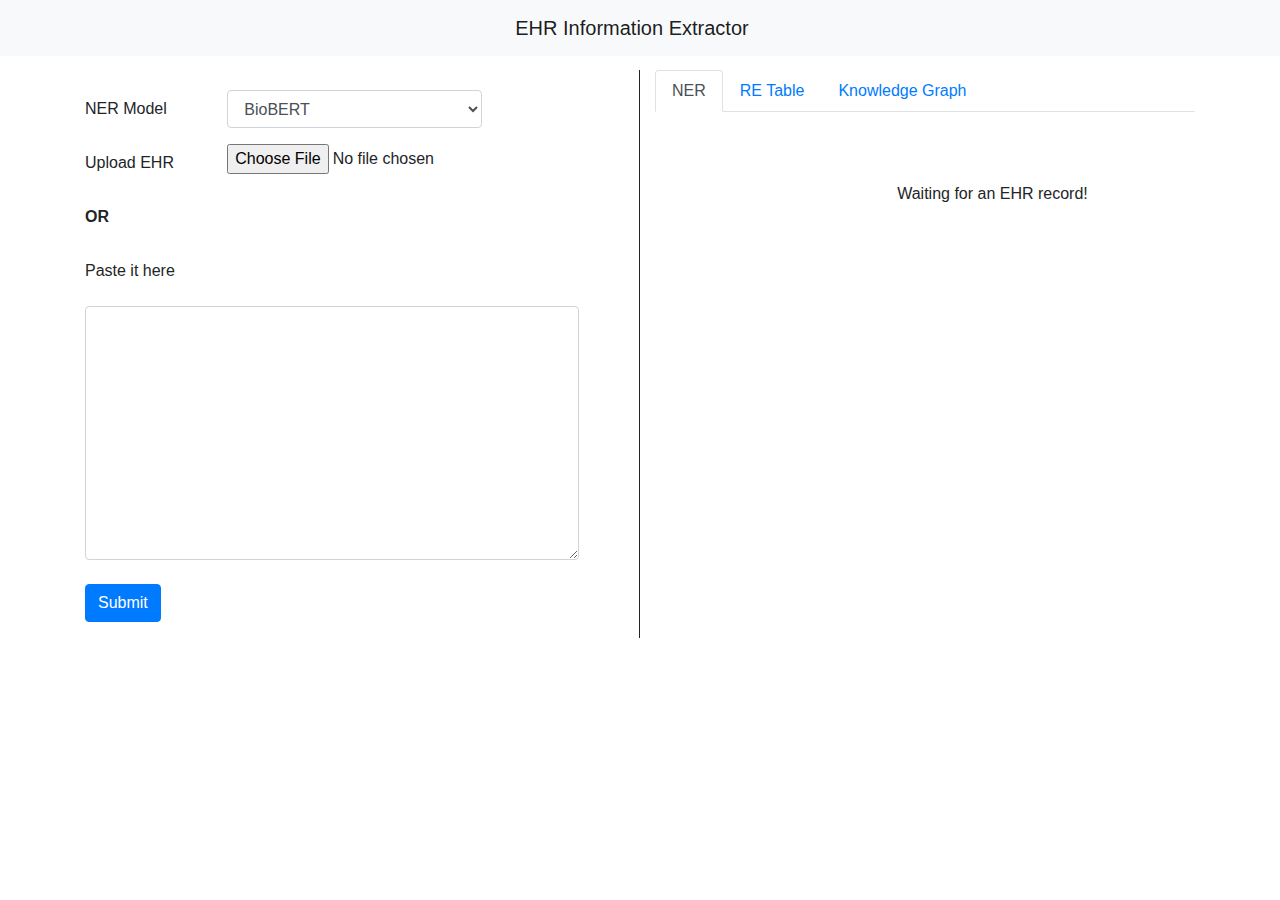
<file: front-end/index.html>
<html lang="en" class="focus-outline-visible">

<head>
	<title>EHR Information Extractor</title>
	<meta charset="utf-8">
	<meta name="viewport" content="width=device-width, initial-scale=1">
	<link rel="stylesheet" href="https://maxcdn.bootstrapcdn.com/bootstrap/4.5.0/css/bootstrap.min.css">
	<link href="https://fonts.googleapis.com/css?family=Catamaran" rel="stylesheet">
	<script src="https://ajax.googleapis.com/ajax/libs/jquery/3.5.1/jquery.min.js"></script>
	<script src="https://cdnjs.cloudflare.com/ajax/libs/popper.js/1.16.0/umd/popper.min.js"></script>
	<script src="https://maxcdn.bootstrapcdn.com/bootstrap/4.5.0/js/bootstrap.min.js"></script>
	<script src="spin.js"></script>
	<script src="ladda.js"></script>
	<link rel="stylesheet" href="ladda-themeless.min.css">
	<style>
		#taggedEhr span {
			position: relative;
			border-bottom: 1px dotted black;
			color: black;
		}

		#taggedEhr span span {
			visibility: hidden;
			width: auto;
			color: black;
			border-bottom: 0;
			font-weight: bold;
			font-family: Catamaran;
			text-align: center;
			border-radius: 5px;
			padding: 5px 5px 5px 5px;

			/* Position the tooltip */
			position: absolute;
			z-index: 1;
			bottom: 125%;
			left: 0%;
		}

		#taggedEhr span:hover span {
			visibility: visible;
		}

		@media (min-width: 768px) {
			#sidebar {
				position: fixed;
				padding-top: 70px;
				bottom: 0;
				border-right: #cdcdcd medium solid;
			}
		}

		body {
			padding-top: 70px;
			overflow: hidden;
		}

		.vertical-center {
			padding: 70px 0;
			text-align: center;
		}

		table.center {
		  margin-left:auto; 
    	  margin-right:auto;
		}

		.my-custom-scrollbar {
			position: relative;
			width: auto;
			height: 50%;
			overflow: auto;
		}

		.table-wrapper-scroll-y {
			display: block;
		}

		* {
		  scrollbar-width: thin;
		  scrollbar-color: lightgray white;
		}
		*::-webkit-scrollbar {
		  width: 12px;
		}
		*::-webkit-scrollbar-track {
		  background: white;
		}
		*::-webkit-scrollbar-thumb {
		  background-color: lightgray;
		  border-radius: 20px;
		  border: 3px solid white;
		}

		#relationTable {
			padding-left: 15px;
		}

		/* The Modal (background) */
		.modal {
		  display: none; /* Hidden by default */
		  position: fixed; /* Stay in place */
		  z-index: 1; /* Sit on top */
		  padding-top: 100px; /* Location of the box */
		  left: 0;
		  top: 0;
		  width: 100%; /* Full width */
		  height: 100%; /* Full height */
		  overflow: auto; /* Enable scroll if needed */
		  background-color: rgb(0,0,0); /* Fallback color */
		  background-color: rgba(0,0,0,0.9); /* Black w/ opacity */
		}

		/* Modal Content (image) */
		.modal-content {
		  margin: auto;
		  display: block;
		  width: 80%;
		  max-width: 700px;
		}

		/* Caption of Modal Image */
		#caption {
		  margin: auto;
		  display: block;
		  width: 80%;
		  max-width: 700px;
		  text-align: center;
		  color: #ccc;
		  padding: 10px 0;
		  height: 150px;
		}

		/* Add Animation */
		.modal-content, #caption {  
		  -webkit-animation-name: zoom;
		  -webkit-animation-duration: 0.6s;
		  animation-name: zoom;
		  animation-duration: 0.6s;
		}

		@-webkit-keyframes zoom {
		  from {-webkit-transform:scale(0)} 
		  to {-webkit-transform:scale(1)}
		}

		@keyframes zoom {
		  from {transform:scale(0)} 
		  to {transform:scale(1)}
		}

		/* The Close Button */
		.close {
		  position: absolute;
		  top: 15px;
		  right: 35px;
		  color: #f1f1f1;
		  font-size: 40px;
		  font-weight: bold;
		  transition: 0.3s;
		}

		.close:hover,
		.close:focus {
		  color: #bbb;
		  text-decoration: none;
		  cursor: pointer;
		}

		/* 100% Image Width on Smaller Screens */
		@media only screen and (max-width: 700px){
		  .modal-content {
		    width: 100%;
		  }
		}
	</style>
</head>

<body>
	<nav class="navbar navbar-light bg-light justify-content-center fixed-top" id="navigationBar">
		<a class="navbar-brand" href="#">
			EHR Information Extractor
		</a>
	</nav>
	<div class="container" role="main">
		<div class="row">
			<div class="col-md-6" style="border-right: 1px solid; padding-top: 20px;">
				<form method="POST">

					<div class="form-group row">
						<label for="inputNerModel" class="col-sm-3 col-form-label">NER Model</label>
						<div class="col-sm-6">
							<select class="form-control" id="ner-model">
								<option value="biobert">BioBERT</option>
								<option value="bilstm">BiLSTM + CRF</option>
							</select>
						</div>
					</div>

					<div class="form-group row">
						<label for="ehrFile" class="col-sm-3 col-form-label">Upload EHR</label>
						<div class="col-sm-6">
							<input type="file" class="form-control-file" id="ehrFile">
						</div>
					</div>

					<div class="form-group row" style="font-weight: bold;">
						<label class="col-sm-3 col-form-label">OR</label>
					</div>

					<div class="form-group row">
						<label for="ehrText" class="col-sm-5 col-form-label">Paste it here</label>
					</div>
					<textarea class="form-control col-sm-11" rows="10" id="ehrText" name="ehrText"
						spellcheck="false"></textarea>
					<br>

					<div class="form-group row">
						<div class="col-sm-10">
							<button type="button" class="btn btn-primary ladda-button" id="subBtn"
								data-style="expand-right">Submit</button>
						</div>
					</div>

				</form>
				<p class="d-none" id="errorText"></p>
			</div>

			<div class="col-md-6 " id="">
				<ul class="nav nav-tabs" role="tablist">

					<li class="nav-item">
						<a class="nav-link active" id="ner-tab" data-toggle="tab" href="#ner"
							aria-controls="ner" role="tab" aria-selected="true">
							<i class="bx bx-user align-middle"></i>
							<span class="align-middle">NER</span>
						</a>
					</li>
					<li class="nav-item current">
						<a class="nav-link" id="re-table-tab" data-toggle="tab" href="#re-table" aria-controls="re-table"
							role="tab" aria-selected="false">
							<i class="bx bx-message-square align-middle"></i>
							<span class="align-middle">RE Table</span>
						</a>
					</li>
					<li class="nav-item">
						<a class="nav-link" id="re-graph" href="#" aria-selected="false">
							<i class="bx bx-message-square align-middle"></i>
							<span class="align-middle">Knowledge Graph</span>
						</a>
					</li>
				</ul>
				<div class="tab-content">

					<div class="tab-pane active" id="ner" aria-labelledby="ner-tab" role="tabpanel">
						<h3 class="text-center d-none" id="nerTitle" style="padding-top: 20px; padding-bottom: 20px;">
							Tagged EHR
						</h3>
						<div id="taggedEhr" class="d-none table-wrapper-scroll-y my-custom-scrollbar">
						</div>

						<div id="ner-waiting-text" class="vertical-center offset-sm-3">
							Waiting for an EHR record!
						</div>
					</div>
					
					<div class="tab-pane" id="re-table" aria-labelledby="re-table-tab" role="tabpanel">
						<div id="re-waiting-text" class="vertical-center offset-sm-3">
							Waiting for an RE table!
						</div>

						<h3 class="text-center d-none" id="reTitle" style="padding-top: 20px; padding-bottom: 20px;">
							Relations
						</h3>

						<div id="relationTable" class="d-none table-wrapper-scroll-y my-custom-scrollbar">
						</div>
					</div>

					<div class="d-none" id="graph-img">
					</div>
					
					<div id="graphModal" class="modal">
					  <span class="close" id="graph-close-btn">&times;</span>
					  <img class="modal-content" id="img01">
					  <div id="caption"></div>
					</div>

				</div>
				<br>
			
			</div>
		</div>
	</div>
	<script>
		$(document).ready(function () {

			// Read file contents and set to text area
			$('#ehrFile').change(function () {
				var fileReader = new FileReader();
				fileReader.onload = function () {
					var data = fileReader.result;
					$("#ehrText").val(data);
				};
				fileReader.readAsText($(this).prop('files')[0]);

			});

			// Open Knowledge graph image
			$("#re-graph").on("click", function(e) {
				let knlg_graph = $("#knowledge-graph").attr("src");

				$("#graphModal").css("display", "block");
				$("#img01").attr("src", knlg_graph);
				$("#caption").html("Knowledge Graph");
				$("#navigationBar").removeClass("fixed-top");
			});

			// Close Knowledge graph image
			$("#graph-close-btn").on("click", function(e) {
				$("#graphModal").css("display", "none");
				$("#navigationBar").addClass("fixed-top");
			});

			// Print NER results on submit button click
			$("#subBtn").on("click", function (e) {
				var laddaBtn = e.currentTarget;
				var l = Ladda.create(laddaBtn);
				l.start();

				var settings = {
					"url": "http://127.0.0.1:8000/",
					"method": "POST",
					"headers": {
						"Content-Type": "application/json"
					},
					"data": JSON.stringify({
						"ehr_text": $("#ehrText").val(),
						"model_choice": $("#ner-model option:selected").val()
					}),
				};

				//POST request to API
				$.ajax(settings).done(function (response) {

					let taggedHtml = response.tagged_text;
					let reTable = response.re_table;
					let graph = response.graph;

					if (taggedHtml == '' || !taggedHtml) {
						let str =
							`<span class="text-danger">We're sorry some error occurred while trying to get the answer.</span></br>`
						$("#errorText").html(str);
						$("#errorText").removeClass("d-none");
					} else {
						$("#nerTitle").removeClass("d-none");
						$("#reTitle").removeClass("d-none");
						$("#taggedEhr").removeClass("d-none");
						$("#relationTable").removeClass("d-none");

						$("#ner-waiting-text").addClass("d-none");
						$("#re-waiting-text").addClass("d-none")

						$("#taggedEhr").html(taggedHtml);
						$("#relationTable").html(reTable);
						$("#graph-img").html(graph);
					}

					l.stop();
				});
			});
		})
	</script>
</body>

</html>
</file>
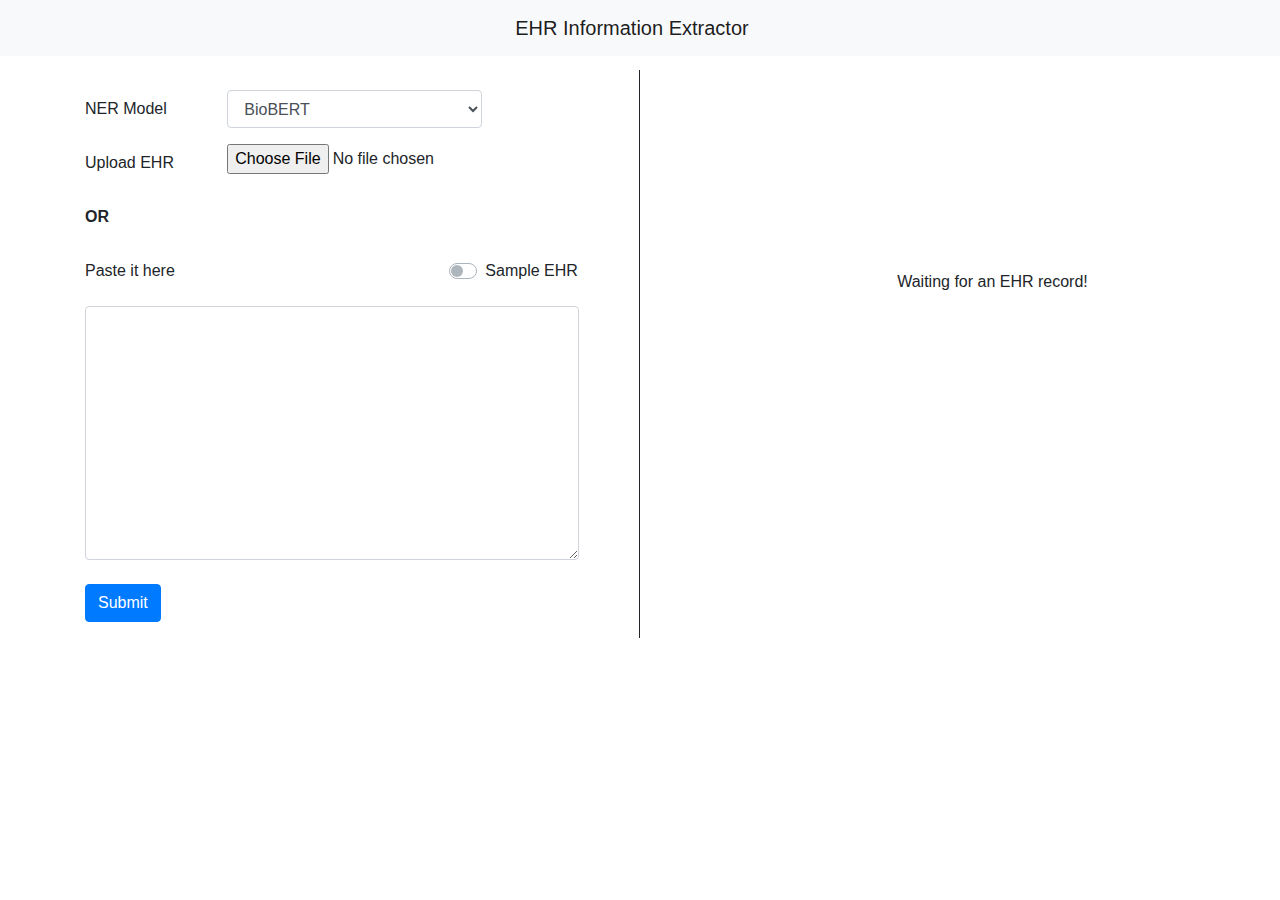
<file: front-end/ehr.html>
<html lang="en" class="focus-outline-visible">

<head>
	<title>EHR Information Extractor</title>
	<meta charset="utf-8">
	<meta name="viewport" content="width=device-width, initial-scale=1">
	<link rel="stylesheet" href="https://maxcdn.bootstrapcdn.com/bootstrap/4.5.0/css/bootstrap.min.css">
	<link href="https://fonts.googleapis.com/css?family=Catamaran" rel="stylesheet">
	<script src="https://ajax.googleapis.com/ajax/libs/jquery/3.5.1/jquery.min.js"></script>
	<script src="https://cdnjs.cloudflare.com/ajax/libs/popper.js/1.16.0/umd/popper.min.js"></script>
	<script src="https://maxcdn.bootstrapcdn.com/bootstrap/4.5.0/js/bootstrap.min.js"></script>
	<script src="spin.js"></script>
	<script src="ladda.js"></script>
	<link rel="stylesheet" href="ladda-themeless.min.css">
	<style>
		#taggedEhr span {
			position: relative;
			border-bottom: 1px dotted black;
			color: black;
		}

		#taggedEhr span span {
			visibility: hidden;
			width: auto;
			color: black;
			border-bottom: 0;
			font-weight: bold;
			font-family: Catamaran;
			text-align: center;
			border-radius: 5px;
			padding: 5px 5px 5px 5px;

			/* Position the tooltip */
			position: absolute;
			z-index: 1;
			bottom: 125%;
			left: 0%;
		}

		#taggedEhr span:hover span {
			visibility: visible;
		}

		@media (min-width: 768px) {
			#sidebar {
				position: fixed;
				padding-top: 70px;
				bottom: 0;
				border-right: #cdcdcd medium solid;
			}
		}

		body {
			padding-top: 70px;
			overflow: auto;
		}

		.vertical-center {
			padding: 200px 0;
			text-align: center;
		}

		table.center {
		  margin-left:auto; 
    	  margin-right:auto;
		}

		.my-custom-scrollbar {
			position: relative;
			width: auto;
			height: 400px;
			overflow: auto;
		}

		.table-wrapper-scroll-y {
			display: block;
		}

		* {
		  scrollbar-width: thin;
		  scrollbar-color: lightgray white;
		}
		*::-webkit-scrollbar {
		  width: 12px;
		}
		*::-webkit-scrollbar-track {
		  background: white;
		}
		*::-webkit-scrollbar-thumb {
		  background-color: lightgray;
		  border-radius: 20px;
		  border: 3px solid white;
		}

		#relationTable {
			padding-left: 15px;
		}

		/* The Modal (background) */
		.modal {
		  display: none; /* Hidden by default */
		  position: fixed; /* Stay in place */
		  z-index: 1; /* Sit on top */
		  padding-top: 100px; /* Location of the box */
		  left: 0;
		  top: 0;
		  width: 100%; /* Full width */
		  height: 100%; /* Full height */
		  overflow: auto; /* Enable scroll if needed */
		  background-color: rgb(0,0,0); /* Fallback color */
		  background-color: rgba(0,0,0,0.9); /* Black w/ opacity */
		}

		/* Modal Content (image) */
		.modal-content {
		  margin: auto;
		  display: block;
		  width: 80%;
		  max-width: 700px;
		}

		/* Caption of Modal Image */
		#caption {
		  margin: auto;
		  display: block;
		  width: 80%;
		  max-width: 700px;
		  text-align: center;
		  color: #ccc;
		  padding: 10px 0;
		  height: 150px;
		}

		/* Add Animation */
		.modal-content, #caption {  
		  -webkit-animation-name: zoom;
		  -webkit-animation-duration: 0.6s;
		  animation-name: zoom;
		  animation-duration: 0.6s;
		}

		@-webkit-keyframes zoom {
		  from {-webkit-transform:scale(0)} 
		  to {-webkit-transform:scale(1)}
		}

		@keyframes zoom {
		  from {transform:scale(0)} 
		  to {transform:scale(1)}
		}

		/* The Close Button */
		.close {
		  position: absolute;
		  top: 15px;
		  right: 35px;
		  color: #f1f1f1;
		  font-size: 40px;
		  font-weight: bold;
		  transition: 0.3s;
		}

		.close:hover,
		.close:focus {
		  color: #bbb;
		  text-decoration: none;
		  cursor: pointer;
		}

		/* 100% Image Width on Smaller Screens */
		@media only screen and (max-width: 700px){
		  .modal-content {
		    width: 100%;
		  }
		}

		.custom-control {
			padding-top: calc(.375rem + 1px); 
			padding-bottom: calc(.375rem + 1px);
		}

	</style>
</head>

<body>

	<nav class="navbar navbar-light bg-light justify-content-center fixed-top" id="navigationBar">
		<a class="navbar-brand" href="#">
			EHR Information Extractor
		</a>
	</nav>

	<div class="container" role="main">
		<div class="row">
			<div class="col-md-6" style="border-right: 1px solid; padding-top: 20px;">
				<form method="POST">

					<div class="form-group row">
						<label for="ner-model" class="col-sm-3 col-form-label">NER Model</label>
						<div class="col-sm-6">
							<select class="form-control" id="ner-model">
								<option value="biobert">BioBERT</option>
								<option value="bilstm">BiLSTM + CRF</option>
							</select>
						</div>
					</div>

					<div class="form-group row">
						<label for="ehrFile" class="col-sm-3 col-form-label">Upload EHR</label>
						<div class="col-sm-6">
							<input type="file" class="form-control-file" id="ehrFile">
						</div>
					</div>

					<div class="form-group row" style="font-weight: bold;">
						<label class="col-sm-3 col-form-label">OR</label>
					</div>

					<div class="form-group row">
						<label for="ehrText" class="col-sm-8 col-form-label">Paste it here</label>
						<div class="custom-control custom-switch float-right col-sm-4">
							<input type="checkbox" class="custom-control-input" id="sampleRecord">
							<label class="custom-control-label" for="sampleRecord">Sample EHR</label>
						</div>
					</div>
					<textarea class="form-control col-sm-11" rows="10" id="ehrText" name="ehrText"
						spellcheck="false"></textarea>
					<br>

					<div class="form-group row">
						<div class="col-sm-10">
							<button type="button" class="btn btn-primary ladda-button" id="subBtn"
								data-style="expand-right">Submit</button>
						</div>
					</div>

				</form>
				<p class="d-none" id="errorText"></p>
			</div>

			<div class="col-md-6 " id="">
				<ul class="nav nav-tabs d-none" role="tablist" id="output-tabs">

					<li class="nav-item">
						<a class="nav-link active" id="ner-tab" data-toggle="tab" href="#ner"
							aria-controls="ner" role="tab" aria-selected="true">
							<i class="bx bx-user align-middle"></i>
							<span class="align-middle">Tagged EHR</span>
						</a>
					</li>
					<li class="nav-item current">
						<a class="nav-link" id="re-table-tab" data-toggle="tab" href="#re-table" aria-controls="re-table"
							role="tab" aria-selected="false">
							<i class="bx bx-message-square align-middle"></i>
							<span class="align-middle">Relation Table</span>
						</a>
					</li>
					<li class="nav-item">
						<a class="nav-link" id="re-graph" href="#" aria-selected="false">
							<i class="bx bx-message-square align-middle"></i>
							<span class="align-middle">Knowledge Graph</span>
						</a>
					</li>

				</ul>

				<div class="tab-content">

					<div class="tab-pane active" id="ner" aria-labelledby="ner-tab" role="tabpanel">
						<h3 class="text-center d-none" id="nerTitle" style="padding-top: 20px; padding-bottom: 20px;">
							Tagged EHR
						</h3>

						<div id="taggedEhr" class="d-none table-wrapper-scroll-y my-custom-scrollbar">
						</div>

						<div id="ner-waiting-text" class="vertical-center offset-sm-3">
							Waiting for an EHR record!
						</div>

					</div>
					
					<div class="tab-pane" id="re-table" aria-labelledby="re-table-tab" role="tabpanel">

						<div id="re-waiting-text" class="vertical-center offset-sm-3">
							Waiting for an RE table!
						</div>

						<h3 class="text-center d-none" id="reTitle" style="padding-top: 20px; padding-bottom: 20px;">
							Relations
						</h3>

						<div id="relationTable" class="d-none table-wrapper-scroll-y my-custom-scrollbar">
						</div>

					</div>

					<div class="d-none" id="graph-img">
					</div>
					
					<div id="graphModal" class="modal">
					  <span class="close" id="graph-close-btn">&times;</span>
					  <img class="modal-content" id="img01">
					  <div id="caption"></div>
					</div>

				</div>

				<br>
			
			</div>
		</div>
	</div>

	<script>
		$(document).ready(function () {

			// Read file contents and set to text area
			$('#ehrFile').change(function () {
				var fileReader = new FileReader();
				fileReader.onload = function () {
					var data = fileReader.result;
					$("#ehrText").val(data);
				};
				fileReader.readAsText($(this).prop('files')[0]);

			});

			// Read sample EHR
			$("#sampleRecord").change(function () {
				// If checked
				if (this.checked) {
					var settings = {
						"url": "http://34.105.27.31:8000/sample/",
						"method": "GET",
						"headers": {
							"Content-Type": "application/json"
						},
					};

					$.ajax(settings).done(function (response) {
						let data = response.data;
						$("#ehrText").val(data);
					});

				} else {
					$("#ehrText").val("");
				}
			});

			// Open Knowledge graph image
			$("#re-graph").on("click", function(e) {
				let knlg_graph = $("#knowledge-graph").attr("src");

				$("#graphModal").css("display", "block");
				$("#img01").attr("src", knlg_graph);
				$("#caption").html("Knowledge Graph");
				$("#navigationBar").removeClass("fixed-top");
			});

			// Close Knowledge graph image
			$("#graph-close-btn").on("click", function(e) {
				$("#graphModal").css("display", "none");
				$("#navigationBar").addClass("fixed-top");
			});

			// Print NER results on submit button click
			$("#subBtn").on("click", function (e) {
				var laddaBtn = e.currentTarget;
				var l = Ladda.create(laddaBtn);
				l.start();

				var settings = {
					"url": "http://34.105.27.31:8000/",
					"method": "POST",
					"headers": {
						"Content-Type": "application/json"
					},
					"data": JSON.stringify({
						"ehr_text": $("#ehrText").val(),
						"model_choice": $("#ner-model option:selected").val()
					}),
				};

				//POST request to API
				$.ajax(settings).done(function (response) {

					let taggedHtml = response.tagged_text;
					let reTable = response.re_table;
					let graph = response.graph;

					if (taggedHtml == '' || !taggedHtml) {
						let str =
							`<span class="text-danger">We're sorry some error occurred while trying to get the answer.</span></br>`
						$("#errorText").html(str);
						$("#errorText").removeClass("d-none");
					} else {
						$("#nerTitle").removeClass("d-none");
						$("#reTitle").removeClass("d-none");
						$("#taggedEhr").removeClass("d-none");
						$("#relationTable").removeClass("d-none");
						$("#output-tabs").removeClass("d-none");

						$("#ner-waiting-text").addClass("d-none");
						$("#re-waiting-text").addClass("d-none");

						$("#knowledge-graph").attr("src", "");
						$("#img01").attr("src", "");

						$("#taggedEhr").html(taggedHtml);
						$("#relationTable").html(reTable);
						$("#graph-img").html(graph);
					}

					l.stop();
				});
			});


			$(document).on("mouseenter", "#taggedEhr span", function() {
				var relGroup = $(this).attr("class").split(' ');
				for (grp of relGroup){
					try {
						$("." + grp).css("border", "2px solid red");
					} catch (e) {}
				}
			});

			$(document).on("mouseleave", "#taggedEhr span", function() {
			    var relGroup = $(this).attr("class").split(' ');
				for (grp of relGroup){
					try {
						$("." + grp).css("border", "");
						$("." + grp).css("border-bottom", "1px dotted black");
					} catch (e) {}
				}
			});
		});
	</script>
	
</body>

</html>
</file>
<file: front-end/ladda-themeless.min.css>
/*!
 * Ladda
 * http://lab.hakim.se/ladda
 * MIT licensed
 *
 * Copyright (C) 2014 Hakim El Hattab, http://hakim.se
 */.ladda-button{position:relative}.ladda-button .ladda-spinner{position:absolute;z-index:2;display:inline-block;width:32px;height:32px;top:50%;margin-top:0;opacity:0;pointer-events:none}.ladda-button .ladda-label{position:relative;z-index:3}.ladda-button .ladda-progress{position:absolute;width:0;height:100%;left:0;top:0;background:rgba(0,0,0,0.2);visibility:hidden;opacity:0;-webkit-transition:0.1s linear all !important;-moz-transition:0.1s linear all !important;-ms-transition:0.1s linear all !important;-o-transition:0.1s linear all !important;transition:0.1s linear all !important}.ladda-button[data-loading] .ladda-progress{opacity:1;visibility:visible}.ladda-button,.ladda-button .ladda-spinner,.ladda-button .ladda-label{-webkit-transition:0.3s cubic-bezier(0.175, 0.885, 0.32, 1.275) all !important;-moz-transition:0.3s cubic-bezier(0.175, 0.885, 0.32, 1.275) all !important;-ms-transition:0.3s cubic-bezier(0.175, 0.885, 0.32, 1.275) all !important;-o-transition:0.3s cubic-bezier(0.175, 0.885, 0.32, 1.275) all !important;transition:0.3s cubic-bezier(0.175, 0.885, 0.32, 1.275) all !important}.ladda-button[data-style=zoom-in],.ladda-button[data-style=zoom-in] .ladda-spinner,.ladda-button[data-style=zoom-in] .ladda-label,.ladda-button[data-style=zoom-out],.ladda-button[data-style=zoom-out] .ladda-spinner,.ladda-button[data-style=zoom-out] .ladda-label{-webkit-transition:0.3s ease all !important;-moz-transition:0.3s ease all !important;-ms-transition:0.3s ease all !important;-o-transition:0.3s ease all !important;transition:0.3s ease all !important}.ladda-button[data-style=expand-right] .ladda-spinner{right:-6px}.ladda-button[data-style=expand-right][data-size="s"] .ladda-spinner,.ladda-button[data-style=expand-right][data-size="xs"] .ladda-spinner{right:-12px}.ladda-button[data-style=expand-right][data-loading]{padding-right:56px}.ladda-button[data-style=expand-right][data-loading] .ladda-spinner{opacity:1}.ladda-button[data-style=expand-right][data-loading][data-size="s"],.ladda-button[data-style=expand-right][data-loading][data-size="xs"]{padding-right:40px}.ladda-button[data-style=expand-left] .ladda-spinner{left:26px}.ladda-button[data-style=expand-left][data-size="s"] .ladda-spinner,.ladda-button[data-style=expand-left][data-size="xs"] .ladda-spinner{left:4px}.ladda-button[data-style=expand-left][data-loading]{padding-left:56px}.ladda-button[data-style=expand-left][data-loading] .ladda-spinner{opacity:1}.ladda-button[data-style=expand-left][data-loading][data-size="s"],.ladda-button[data-style=expand-left][data-loading][data-size="xs"]{padding-left:40px}.ladda-button[data-style=expand-up]{overflow:hidden}.ladda-button[data-style=expand-up] .ladda-spinner{top:-32px;left:50%;margin-left:0}.ladda-button[data-style=expand-up][data-loading]{padding-top:54px}.ladda-button[data-style=expand-up][data-loading] .ladda-spinner{opacity:1;top:26px;margin-top:0}.ladda-button[data-style=expand-up][data-loading][data-size="s"],.ladda-button[data-style=expand-up][data-loading][data-size="xs"]{padding-top:32px}.ladda-button[data-style=expand-up][data-loading][data-size="s"] .ladda-spinner,.ladda-button[data-style=expand-up][data-loading][data-size="xs"] .ladda-spinner{top:4px}.ladda-button[data-style=expand-down]{overflow:hidden}.ladda-button[data-style=expand-down] .ladda-spinner{top:62px;left:50%;margin-left:0}.ladda-button[data-style=expand-down][data-size="s"] .ladda-spinner,.ladda-button[data-style=expand-down][data-size="xs"] .ladda-spinner{top:40px}.ladda-button[data-style=expand-down][data-loading]{padding-bottom:54px}.ladda-button[data-style=expand-down][data-loading] .ladda-spinner{opacity:1}.ladda-button[data-style=expand-down][data-loading][data-size="s"],.ladda-button[data-style=expand-down][data-loading][data-size="xs"]{padding-bottom:32px}.ladda-button[data-style=slide-left]{overflow:hidden}.ladda-button[data-style=slide-left] .ladda-label{position:relative}.ladda-button[data-style=slide-left] .ladda-spinner{left:100%;margin-left:0}.ladda-button[data-style=slide-left][data-loading] .ladda-label{opacity:0;left:-100%}.ladda-button[data-style=slide-left][data-loading] .ladda-spinner{opacity:1;left:50%}.ladda-button[data-style=slide-right]{overflow:hidden}.ladda-button[data-style=slide-right] .ladda-label{position:relative}.ladda-button[data-style=slide-right] .ladda-spinner{right:100%;margin-left:0;left:16px}.ladda-button[data-style=slide-right][data-loading] .ladda-label{opacity:0;left:100%}.ladda-button[data-style=slide-right][data-loading] .ladda-spinner{opacity:1;left:50%}.ladda-button[data-style=slide-up]{overflow:hidden}.ladda-button[data-style=slide-up] .ladda-label{position:relative}.ladda-button[data-style=slide-up] .ladda-spinner{left:50%;margin-left:0;margin-top:1em}.ladda-button[data-style=slide-up][data-loading] .ladda-label{opacity:0;top:-1em}.ladda-button[data-style=slide-up][data-loading] .ladda-spinner{opacity:1;margin-top:0}.ladda-button[data-style=slide-down]{overflow:hidden}.ladda-button[data-style=slide-down] .ladda-label{position:relative}.ladda-button[data-style=slide-down] .ladda-spinner{left:50%;margin-left:0;margin-top:-2em}.ladda-button[data-style=slide-down][data-loading] .ladda-label{opacity:0;top:1em}.ladda-button[data-style=slide-down][data-loading] .ladda-spinner{opacity:1;margin-top:0}.ladda-button[data-style=zoom-out]{overflow:hidden}.ladda-button[data-style=zoom-out] .ladda-spinner{left:50%;margin-left:32px;-webkit-transform:scale(2.5);-moz-transform:scale(2.5);-ms-transform:scale(2.5);-o-transform:scale(2.5);transform:scale(2.5)}.ladda-button[data-style=zoom-out] .ladda-label{position:relative;display:inline-block}.ladda-button[data-style=zoom-out][data-loading] .ladda-label{opacity:0;-webkit-transform:scale(0.5);-moz-transform:scale(0.5);-ms-transform:scale(0.5);-o-transform:scale(0.5);transform:scale(0.5)}.ladda-button[data-style=zoom-out][data-loading] .ladda-spinner{opacity:1;margin-left:0;-webkit-transform:none;-moz-transform:none;-ms-transform:none;-o-transform:none;transform:none}.ladda-button[data-style=zoom-in]{overflow:hidden}.ladda-button[data-style=zoom-in] .ladda-spinner{left:50%;margin-left:-16px;-webkit-transform:scale(0.2);-moz-transform:scale(0.2);-ms-transform:scale(0.2);-o-transform:scale(0.2);transform:scale(0.2)}.ladda-button[data-style=zoom-in] .ladda-label{position:relative;display:inline-block}.ladda-button[data-style=zoom-in][data-loading] .ladda-label{opacity:0;-webkit-transform:scale(2.2);-moz-transform:scale(2.2);-ms-transform:scale(2.2);-o-transform:scale(2.2);transform:scale(2.2)}.ladda-button[data-style=zoom-in][data-loading] .ladda-spinner{opacity:1;margin-left:0;-webkit-transform:none;-moz-transform:none;-ms-transform:none;-o-transform:none;transform:none}.ladda-button[data-style=contract]{overflow:hidden;width:100px}.ladda-button[data-style=contract] .ladda-spinner{left:50%;margin-left:0}.ladda-button[data-style=contract][data-loading]{border-radius:50%;width:52px}.ladda-button[data-style=contract][data-loading] .ladda-label{opacity:0}.ladda-button[data-style=contract][data-loading] .ladda-spinner{opacity:1}.ladda-button[data-style=contract-overlay]{overflow:hidden;width:100px;box-shadow:0px 0px 0px 2000px transparent}.ladda-button[data-style=contract-overlay] .ladda-spinner{left:50%;margin-left:0}.ladda-button[data-style=contract-overlay][data-loading]{border-radius:50%;width:52px;box-shadow:0px 0px 0px 2000px rgba(0,0,0,0.8)}.ladda-button[data-style=contract-overlay][data-loading] .ladda-label{opacity:0}.ladda-button[data-style=contract-overlay][data-loading] .ladda-spinner{opacity:1}
</file>
